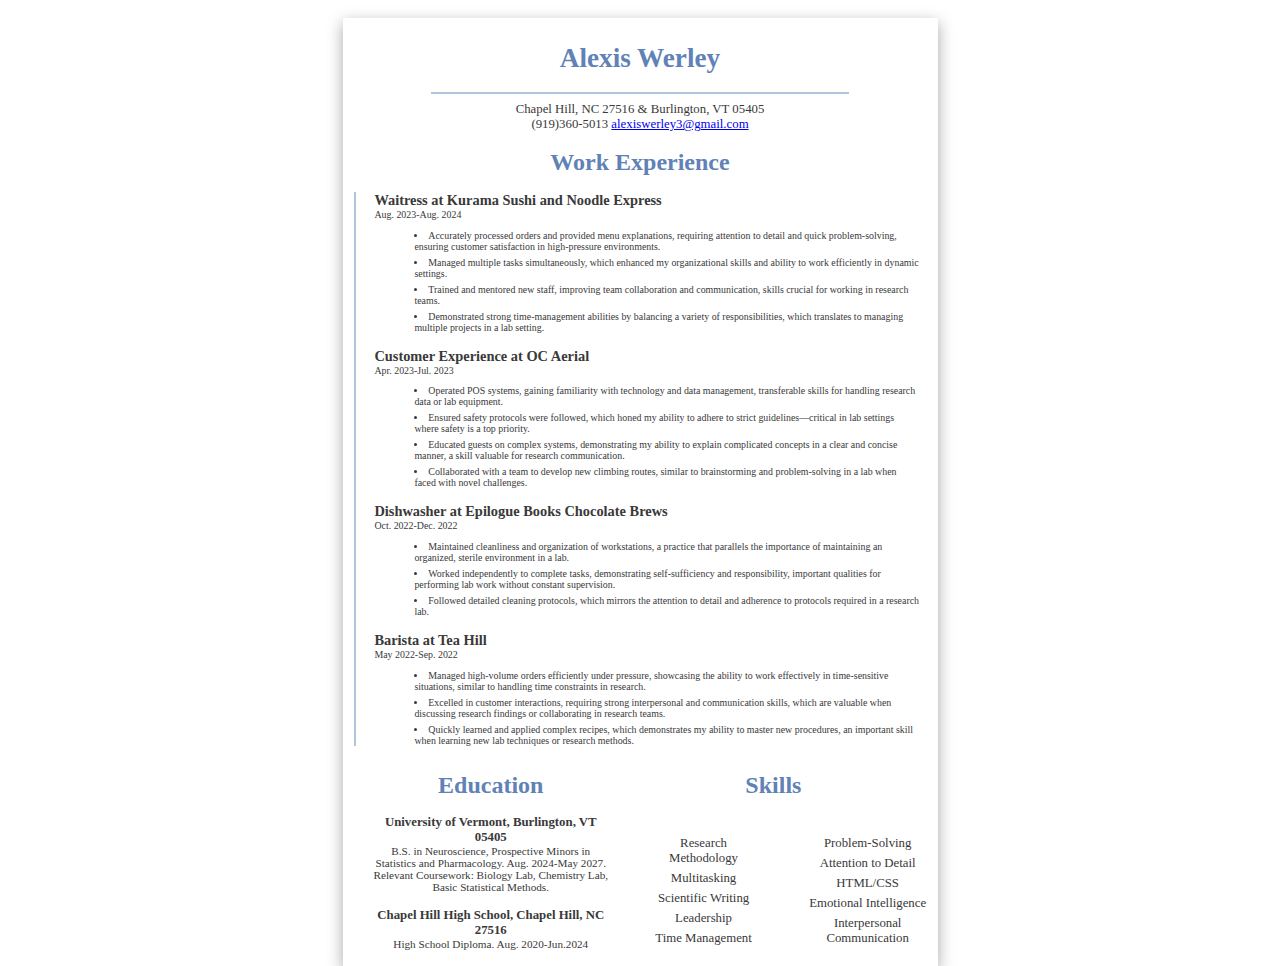
<file: index.html>
<!DOCTYPE html>
<html lang="En">
	<head>
		<title>Alexis Werley - Resume</title>
		<link rel="stylesheet" href="Resume_3-14-25.css">
	</head>
	<body>
		<div class="Title">
			<h1 class="Title">Alexis Werley</h1>
			<hr class="Title">
			<div class="Subtitle"> Chapel Hill, NC 27516 & Burlington, VT 05405</div>
			<div class="Subtitle"> (919)360-5013 <a href="mailto:alexiswerley3@gmail.com"> alexiswerley3@gmail.com</a></div>
		</div>
		<h1 class="Work">Work Experience</h1>
		<div class="Work">
			<div class="WorkHead">Waitress at Kurama Sushi and Noodle Express</div>
			<div class="WorkBody">
				Aug. 2023-Aug. 2024
				<ul>
					<li>Accurately processed orders and provided menu explanations, requiring attention to detail and quick problem-solving, ensuring customer satisfaction in high-pressure environments.</li>
					<li>Managed multiple tasks simultaneously, which enhanced my organizational skills and ability to work efficiently in dynamic settings.</li>
					<li>Trained and mentored new staff, improving team collaboration and communication, skills crucial for working in research teams.</li>
					<li>Demonstrated strong time-management abilities by balancing a variety of responsibilities, which translates to managing multiple projects in a lab setting.</li>
				</ul>
			</div>
			<div class="WorkHead">Customer Experience at OC Aerial</div>
			<div class="WorkBody">
				Apr. 2023-Jul. 2023
				<ul>
					<li>Operated POS systems, gaining familiarity with technology and data management, transferable skills for handling research data or lab equipment.</li>
					<li>Ensured safety protocols were followed, which honed my ability to adhere to strict guidelines—critical in lab settings where safety is a top priority.</li>
					<li>Educated guests on complex systems, demonstrating my ability to explain complicated concepts in a clear and concise manner, a skill valuable for research communication.</li>
					<li>Collaborated with a team to develop new climbing routes, similar to brainstorming and problem-solving in a lab when faced with novel challenges.</li>
				</ul>
			</div>
			<div class="WorkHead">Dishwasher at Epilogue Books Chocolate Brews</div>
			<div class="WorkBody">
				Oct. 2022-Dec. 2022
				<ul>
					<li>Maintained cleanliness and organization of workstations, a practice that parallels the importance of maintaining an organized, sterile environment in a lab.</li>
					<li>Worked independently to complete tasks, demonstrating self-sufficiency and responsibility, important qualities for performing lab work without constant supervision.</li>
					<li>Followed detailed cleaning protocols, which mirrors the attention to detail and adherence to protocols required in a research lab.</li>
				</ul>
			</div>
			<div class="WorkHead">Barista at Tea Hill</div>
			<div class="WorkBody">
				May 2022-Sep. 2022
				<ul>
					<li>Managed high-volume orders efficiently under pressure, showcasing the ability to work effectively in time-sensitive situations, similar to handling time constraints in research.</li>
					<li>Excelled in customer interactions, requiring strong interpersonal and communication skills, which are valuable when discussing research findings or collaborating in research teams.</li>
					<li>Quickly learned and applied complex recipes, which demonstrates my ability to master new procedures, an important skill when learning new lab techniques or research methods.</li>
				</ul>
			</div>
		</div>
		<div class="EduSkill">
			<div class="Edu">
				<h1 class="Edu">Education</h1>
				<div class="EduHead"> University of Vermont, Burlington, VT 05405 </div>
				<div class="EduBody"> B.S. in Neuroscience, Prospective Minors in Statistics and Pharmacology. Aug. 2024-May 2027. </div>
				<div class="EduBody">Relevant Coursework: Biology Lab, Chemistry Lab, Basic Statistical Methods.</div>
				<div class="EduHead"> Chapel Hill High School, Chapel Hill, NC 27516 </div>
				<div class="EduBody"> High School Diploma. Aug. 2020-Jun.2024</div>
			</div>
			<div>
				<h1 class="Skills">Skills</h1>
				<div class="Skills">
					<ul class="SkillsHeadL">
						<li>Research Methodology</li>
						<li>Multitasking</li>
						<li>Scientific Writing</li>
						<li>Leadership</li>
						<li>Time Management</li>
					</ul>
					<ul class="SkillsHeadR">
						<li>Problem-Solving</li>
						<li>Attention to Detail</li>
						<li>HTML/CSS</li>
						<li>Emotional Intelligence</li>
						<li>Interpersonal Communication</li>
					</ul>
				</div>
			</div>
		</div>
</file>
<file: Resume_3-14-25.css>
body
{
	font-family:Garamond;
	background-color:#FFFFFF;
	color:#393939;
	margin: 0 auto;
	padding-bottom:4px;
	text-align: center;
	width:595px;
	box-shadow: rgba(0, 0, 0, 0.35) 0px 5px 15px;
}
h1
{
	font-family:Frutiger;
	font-size: 1.5rem;
	color:#6082B6;
}
ul
{
	list-style: inside;
}
li
{
	margin-top: 5px;
}
h1.Title
{
	padding-top:25px;
	font-size:1.7rem;
}
hr.Title
{
	border:1.8px solid #B0C4DE;
	width: 70%;
}
div.Subtitle
{
	font-size: 0.8rem;
}
div.EduHead
{
	font-weight: bold;
	margin-top: 15px;
	font-size: 0.8rem;
}
div.EduBody
{
	font-size: 0.7rem;
}
div.Work
{
	border-left: 2px solid #B0C4DE;
	margin-left:2%;
}
div.WorkHead
{
	font-weight: bold;
	margin-top: 15px;
	font-size: 0.9rem;
	text-align: left;
	margin-left: 18px;
	margin-right:18px;
}
div.WorkBody
{
	font-size: 0.62rem;
	text-align: left;
	margin-left: 18px;
	margin-right:18px;
}
div.EduSkill
{
	display:flex;
	flex-direction: row;
	margin-left:5%;
}
div.Edu
{
	width:45%;
	diplay:flex;
}
div.Skills
{
	display: flex;
	flex-direction: row;
}
div.Skills li
{
	list-style-type: none;
	font-size: 0.8rem;
}
</file>
